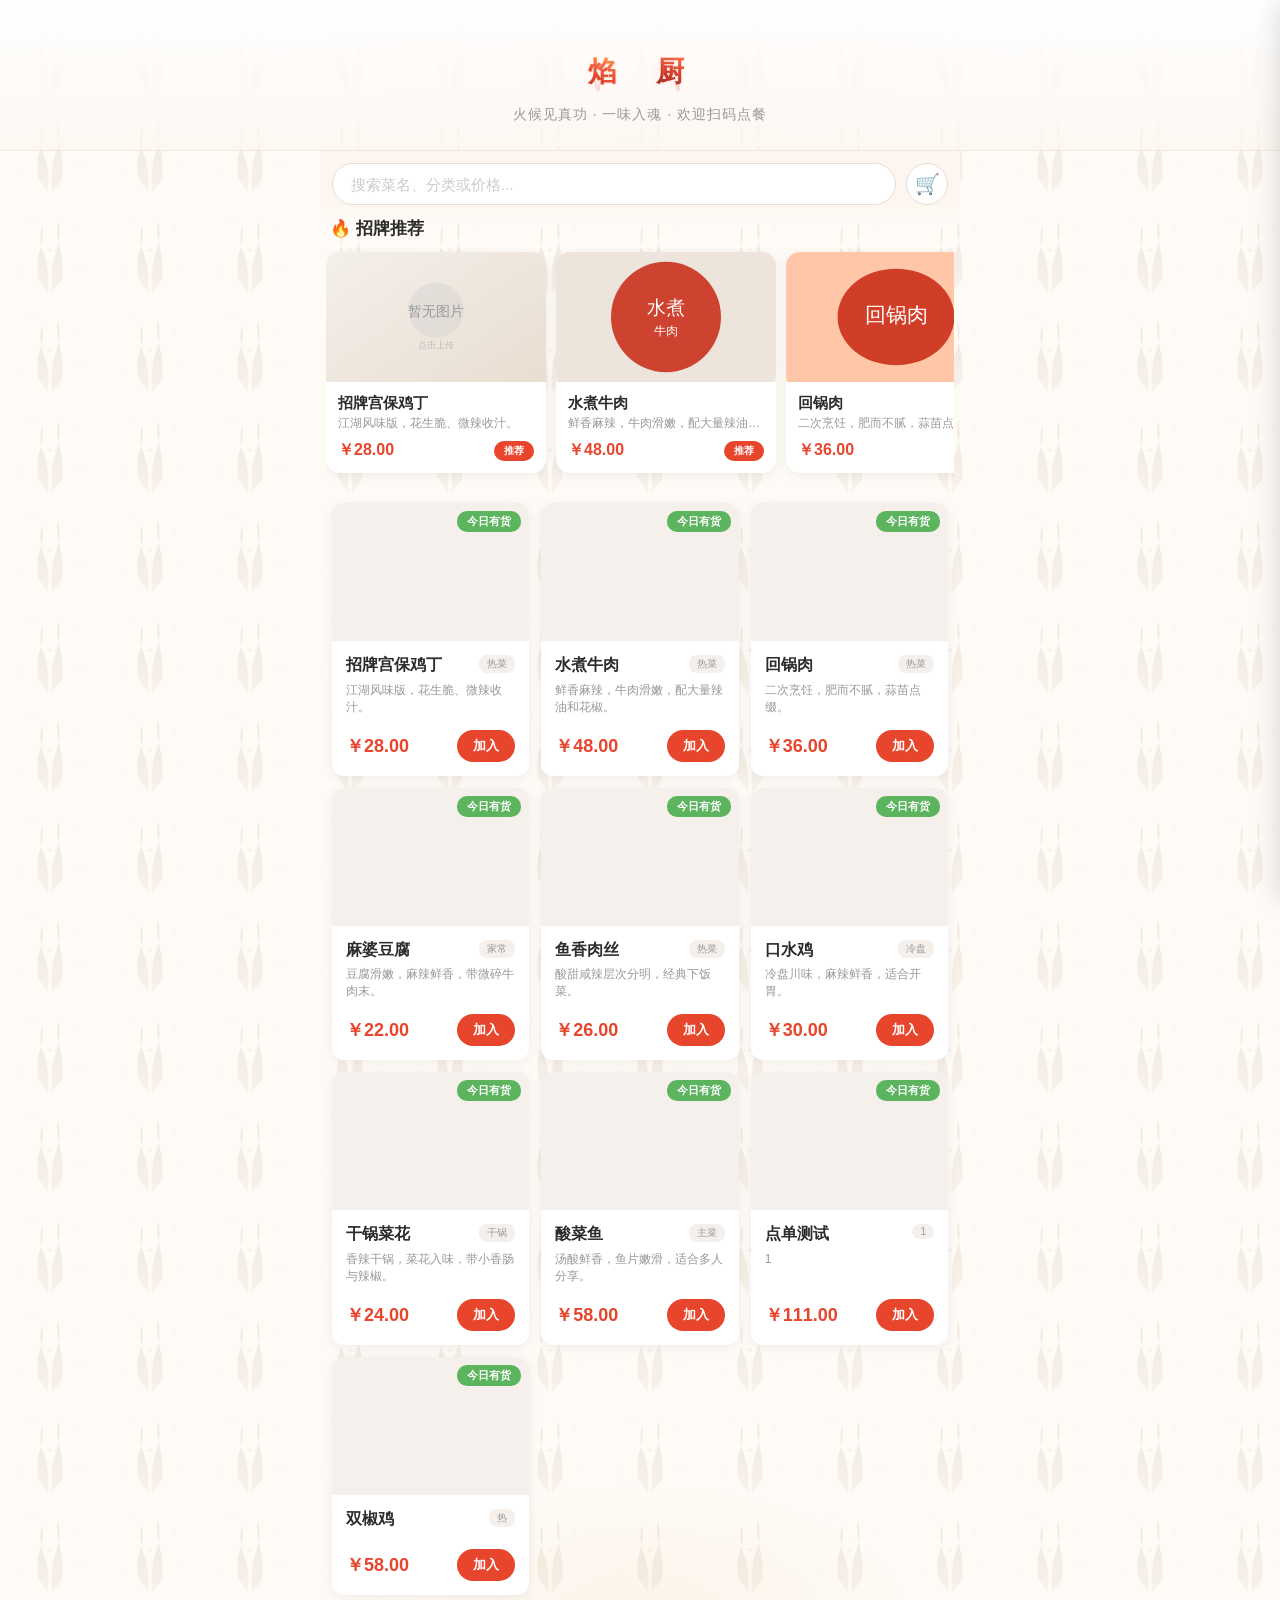
<file: index.html>
<!doctype html>
<html lang="zh-CN">
<head>
  <meta charset="utf-8" />
  <meta name="viewport" content="width=device-width,initial-scale=1" />
  <title>焰厨 - 菜单</title>
  <link rel="stylesheet" href="styles.css?v=2" />
  <meta name="description" content="焰厨菜单，可自主更新菜品和价格。">
</head>
<body>
  <header class="site-header">
    <div class="logo"><img src="images/logo.svg" alt="焰厨" /></div>
    <p class="subtitle">火候见真功 · 一味入魂 · 欢迎扫码点餐</p>
  </header>

  <main>
    <div class="top-row">
      <div class="controls">
        <input id="search" placeholder="搜索菜名、分类或价格..." />
      </div>
      <button id="cartBtn" class="cart-btn">
        <span class="cart-icon">🛒</span>
        <span class="cart-count" id="cartCount">0</span>
      </button>
    </div>

    <!-- 推荐菜品滚动区 -->
    <section id="featured" class="featured-section">
      <h2 class="featured-title">🔥 招牌推荐</h2>
      <div class="featured-scroll" id="featuredScroll"></div>
    </section>

    <section id="menuGrid" class="grid" aria-live="polite"></section>
  </main>

  <!-- 购物车侧栏 -->
  <div id="cartOverlay" class="cart-overlay" aria-hidden="true"></div>
  <aside id="cartPanel" class="cart-panel" aria-hidden="true">
    <div class="cart-header">
      <h3>我的订单</h3>
      <button id="cartClose" class="close-btn" aria-label="关闭">×</button>
    </div>
    <div class="cart-body">
      <div class="cart-people">
        <label>用餐人数</label>
        <div class="people-input">
          <button id="peopleMinus">−</button>
          <span id="peopleNum">2</span>
          <button id="peoplePlus">+</button>
        </div>
      </div>
      <div id="cartItems" class="cart-items"></div>
      <div class="cart-empty" id="cartEmpty">购物车是空的，点击菜品添加</div>
    </div>
    <div class="cart-footer">
      <div class="cart-total">合计：<span id="cartTotal">￥0.00</span></div>
      <button id="orderBtn" class="order-btn" disabled>提交订单</button>
    </div>
  </aside>

  <!-- 菜品详情弹窗 -->
  <div id="modal" class="modal" aria-hidden="true">
    <div class="modal-inner">
      <button id="modalClose" class="close" aria-label="关闭">×</button>
      <img id="modalImg" alt="菜品图片" />
      <h2 id="modalTitle"></h2>
      <p id="modalDesc"></p>
      <p class="price" id="modalPrice"></p>
      <p id="modalAvail" class="avail"></p>
      <button id="modalAddCart" class="add-cart-btn">加入购物车</button>
    </div>
  </div>

  <!-- 支付弹窗 -->
  <div id="payModal" class="modal" aria-hidden="true">
    <div class="modal-inner pay-modal">
      <button id="payClose" class="close" aria-label="关闭">×</button>
      <h2>请扫码支付</h2>
      <p class="pay-amount" id="payAmount"></p>
      <img id="payQR" alt="收款码" class="pay-qr" />
      <p class="pay-tip">支付完成后请向服务员出示</p>
    </div>
  </div>

  <script src="app.js?v=3" defer></script>
</body>
</html>
</file>
<file: styles.css>
/* ===== 焰厨 - 主流餐厅风格 ===== */
:root{
  --bg: #fdf6f0;
  --card: #fff;
  --accent: #e8452d;
  --accent-light: #ff6b4a;
  --gold: #d4943a;
  --text: #2c2c2c;
  --muted: #999;
  --border: #f0e8e0;
  --shadow: 0 2px 12px rgba(0,0,0,0.06);
  --shadow-hover: 0 6px 24px rgba(0,0,0,0.1);
}

*{box-sizing:border-box}

body{
  font-family: -apple-system,BlinkMacSystemFont,'PingFang SC','Microsoft YaHei','Segoe UI',sans-serif;
  margin:0;
  background-color: #fefaf5;
  background-image:
    /* 顶部焰光 */
    radial-gradient(ellipse 700px 350px at 50% -5%, rgba(255,120,60,0.08) 0%, rgba(232,69,45,0.03) 40%, transparent 65%),
    /* 底部暖光 */
    radial-gradient(ellipse 500px 250px at 50% 100%, rgba(212,148,58,0.06) 0%, transparent 55%),
    /* 火焰花纹 - 焰厨专属 */
    url("data:image/svg+xml,%3Csvg width='100' height='100' xmlns='http://www.w3.org/2000/svg'%3E%3Cdefs%3E%3ClinearGradient id='f' x1='0' y1='1' x2='0' y2='0'%3E%3Cstop offset='0%25' stop-color='%23e8ddd0' stop-opacity='0.3'/%3E%3Cstop offset='100%25' stop-color='%23e8ddd0' stop-opacity='0.6'/%3E%3C/linearGradient%3E%3C/defs%3E%3Cg fill='url(%23f)'%3E%3Cpath d='M48 92 Q50 70 44 55 Q38 40 42 25 Q44 40 40 50 Q36 60 38 78 Z'/%3E%3Cpath d='M52 92 Q50 68 56 52 Q62 36 58 20 Q56 36 60 48 Q64 62 62 80 Z'/%3E%3C/g%3E%3Ccircle cx='50' cy='50' r='1.5' fill='%23e8ddd0' opacity='0.5'/%3E%3Ccircle cx='75' cy='30' r='1' fill='%23e8ddd0' opacity='0.4'/%3E%3Ccircle cx='22' cy='72' r='1' fill='%23e8ddd0' opacity='0.4'/%3E%3Ccircle cx='80' cy='65' r='1' fill='%23e8ddd0' opacity='0.3'/%3E%3Ccircle cx='32' cy='18' r='1' fill='%23e8ddd0' opacity='0.3'/%3E%3C/svg%3E");
  color: var(--text);
  min-height:100vh;
  -webkit-font-smoothing: antialiased;
}

/* ===== Header ===== */
.site-header{
  padding: 28px 16px 22px;
  text-align: center;
  background: linear-gradient(180deg, #fff 0%, rgba(253,246,240,0.6) 100%);
  position: relative;
  border-bottom: 1px solid var(--border);
}
.site-header .logo{
  display: block;
  width: 140px;
  height: 56px;
  margin: 0 auto 6px;
}
.site-header .logo img{width:100%;height:100%}
.subtitle{
  margin: 6px 0 0;
  color: var(--muted);
  font-size: 14px;
  letter-spacing: 1px;
}

/* ===== 搜索 + 购物车 ===== */
.top-row{
  display: flex;
  align-items: center;
  gap: 10px;
  padding: 12px 12px 0;
  max-width: 640px;
  margin: 0 auto;
  position: sticky;
  top: 0;
  z-index: 10;
  background: linear-gradient(180deg, var(--bg) 80%, transparent);
  padding-bottom: 12px;
}
.top-row .controls{flex:1}
#search{
  width: 100%;
  height: 42px;
  padding: 0 18px;
  border-radius: 21px;
  border: 1px solid #e8ddd0;
  background: #fff;
  color: var(--text);
  font-size: 15px;
  outline: none;
  transition: border .2s, box-shadow .2s;
}
#search::placeholder{color: #ccc}
#search:focus{
  border-color: var(--accent);
  box-shadow: 0 0 0 3px rgba(232,69,45,0.08);
}

/* 购物车按钮 */
.cart-btn{
  flex-shrink: 0;
  width: 42px;
  height: 42px;
  border-radius: 50%;
  border: 1px solid #e8ddd0;
  background: #fff;
  font-size: 20px;
  cursor: pointer;
  display: flex;
  align-items: center;
  justify-content: center;
  position: relative;
  transition: box-shadow .2s;
}
.cart-btn:active{box-shadow: 0 2px 8px rgba(0,0,0,0.1)}
.cart-count{
  position: absolute;
  top: -5px;
  right: -5px;
  min-width: 20px;
  height: 20px;
  border-radius: 10px;
  background: var(--accent);
  color: #fff;
  font-size: 11px;
  font-weight: 700;
  display: none;
  align-items: center;
  justify-content: center;
  padding: 0 5px;
}

/* ===== 推荐菜品滚动区 ===== */
.featured-section{
  max-width:640px;margin:0 auto;padding:0 6px 10px;
}
.featured-title{
  font-size:17px;font-weight:800;color:var(--text);
  margin:0 0 8px 4px;
}
.featured-scroll{
  display:flex;gap:10px;overflow-x:auto;
  scroll-snap-type:x mandatory;
  -webkit-overflow-scrolling:touch;
  padding:4px 4px 8px;
  scroll-behavior:smooth;
}
.featured-scroll::-webkit-scrollbar{height:0}
.featured-card{
  flex:0 0 220px;scroll-snap-align:start;
  background:#fff;border-radius:14px;overflow:hidden;
  box-shadow:0 2px 12px rgba(0,0,0,0.06);
  cursor:pointer;
  -webkit-tap-highlight-color:transparent;
}
.featured-card:active{transform:scale(0.97)}
.featured-card img{
  width:100%;height:130px;object-fit:cover;display:block;
}
.featured-card .f-body{padding:12px}
.featured-card .f-name{font-size:15px;font-weight:700;color:var(--text)}
.featured-card .f-desc{font-size:12px;color:var(--muted);margin-top:2px;
  white-space:nowrap;overflow:hidden;text-overflow:ellipsis}
.featured-card .f-bottom{display:flex;justify-content:space-between;align-items:center;margin-top:8px}
.featured-card .f-price{font-size:16px;font-weight:800;color:var(--accent)}
.featured-card .f-tag{
  font-size:10px;color:#fff;background:var(--accent);
  padding:3px 10px;border-radius:10px;font-weight:600;
}

/* ===== 菜品网格 ===== */
.grid{
  display: grid;
  grid-template-columns: repeat(2, 1fr);
  gap: 10px;
  padding: 10px 10px 20px;
  max-width: 640px;
  margin: 0 auto;
}
@media (min-width: 500px){
  .grid{grid-template-columns: repeat(2, 1fr); gap: 12px; padding: 12px 12px 24px}
}
@media (min-width: 700px){
  .grid{grid-template-columns: repeat(3, 1fr)}
}

/* ===== 菜品卡片 ===== */
.card{
  background: #fff;
  border-radius: 12px;
  overflow: hidden;
  box-shadow: var(--shadow);
  display: flex;
  flex-direction: column;
  transition: transform .2s, box-shadow .2s;
  -webkit-tap-highlight-color: transparent;
}
.card:active{transform: scale(0.98); box-shadow: var(--shadow-hover)}
.card-img-wrap{
  position: relative;
  overflow: hidden;
  background: #f5f0eb;
}
.card-img-wrap img{
  width: 100%;
  height: 0;
  padding-bottom: 75%;
  object-fit: cover;
  display: block;
}

/* 状态标签 */
.card-badge{
  position: absolute;
  top: 8px;
  right: 8px;
  padding: 3px 10px;
  border-radius: 10px;
  font-size: 11px;
  font-weight: 600;
  color: #fff;
}
.badge-on{background: rgba(76,175,80,0.9)}
.badge-off{background: rgba(158,158,158,0.85)}
.cart-tag{
  position: absolute;
  bottom: 8px;
  left: 8px;
  padding: 3px 10px;
  border-radius: 10px;
  background: rgba(232,69,45,0.9);
  color: #fff;
  font-size: 11px;
  font-weight: 600;
}

/* 卡片内容 */
.card-body{
  padding: 12px;
  flex: 1;
  display: flex;
  flex-direction: column;
  gap: 6px;
}
.card-header{display:flex;justify-content:space-between;align-items:flex-start;gap:6px}
.card-header h3{
  margin: 0;
  font-size: 15px;
  font-weight: 700;
  line-height: 1.3;
  color: var(--text);
}
.card-cat{
  font-size: 10px;
  color: var(--muted);
  background: #f5f0eb;
  padding: 2px 8px;
  border-radius: 8px;
  white-space: nowrap;
  flex-shrink: 0;
}
.card-desc{
  font-size: 12px;
  color: var(--muted);
  margin: 0;
  line-height: 1.4;
  display: -webkit-box;
  -webkit-line-clamp: 2;
  -webkit-box-orient: vertical;
  overflow: hidden;
}

/* 价格 + 加入按钮 */
.card-bottom{
  display: flex;
  justify-content: space-between;
  align-items: center;
  margin-top: auto;
  padding-top: 8px;
}
.card-price{
  font-weight: 800;
  font-size: 17px;
  color: var(--accent);
}
.card-add-btn{
  padding: 7px 16px;
  border-radius: 16px;
  border: 0;
  background: var(--accent);
  color: #fff;
  font-size: 13px;
  font-weight: 700;
  cursor: pointer;
  transition: background .15s, transform .1s;
  -webkit-tap-highlight-color: transparent;
  min-width: 52px;
  text-align: center;
}
.card-add-btn:active{transform: scale(0.94); background: #c0392b}
.card-add-btn.off{
  background: #eee;
  color: #bbb;
  cursor: not-allowed;
}
.card-add-btn.off:active{transform: none}

/* ===== 信息面板 ===== */
.info-panel{
  display: grid;
  grid-template-columns: 1fr 1fr;
  gap: 10px;
  padding: 0 10px 24px;
  max-width: 640px;
  margin: 0 auto;
}
.panel-card{
  background: #fff;
  border-radius: 12px;
  padding: 16px;
  box-shadow: var(--shadow);
}
.panel-card h2{
  margin: 0 0 10px;
  font-size: 15px;
  font-weight: 700;
  color: var(--text);
}
.panel-card p,.panel-card li{
  font-size: 13px;
  color: var(--muted);
  line-height: 1.6;
  margin: 0;
}
.panel-card ul{padding-left: 16px; margin: 4px 0}
.panel-card code{
  background: #f5f0eb;
  padding: 2px 6px;
  border-radius: 4px;
  font-size: 12px;
}
#qrCode{
  width: 140px;
  height: 140px;
  background: #fff;
  border-radius: 12px;
  display: block;
  margin: 10px auto;
  padding: 6px;
  border: 1px solid var(--border);
}

/* ===== 弹窗（菜品详情） ===== */
.modal{
  position: fixed;
  inset: 0;
  display: flex;
  align-items: flex-end;
  justify-content: center;
  background: rgba(0,0,0,0.4);
  visibility: hidden;
  opacity: 0;
  transition: opacity .25s, visibility .25s;
  z-index: 100;
}
.modal[aria-hidden="false"]{visibility:visible;opacity:1}
.modal-inner{
  background: #fff;
  width: 100%;
  max-width: 500px;
  max-height: 85vh;
  overflow: auto;
  border-radius: 20px 20px 0 0;
  animation: slideUp .3s ease-out;
  padding-bottom: env(safe-area-inset-bottom);
}
@keyframes slideUp{from{transform:translateY(100%)}to{transform:translateY(0)}}

.modal-inner img{
  width: 100%;
  height: 220px;
  object-fit: cover;
  border-radius: 20px 20px 0 0;
}
.modal-inner h2{margin:16px 20px 4px;font-size:20px;font-weight:700}
.modal-inner .cat-tag{
  display: inline-block;
  margin: 0 20px;
  font-size: 12px;
  color: var(--muted);
  background: #f5f0eb;
  padding: 3px 10px;
  border-radius: 10px;
}
.modal-inner > p{margin:8px 20px;color:var(--muted);font-size:14px;line-height:1.6}
.modal-inner .price{font-size:22px;margin:8px 20px;font-weight:800;color:var(--accent)}

.close{
  position: absolute;
  right: 16px;
  top: 16px;
  width: 32px;
  height: 32px;
  border: 0;
  border-radius: 50%;
  background: rgba(0,0,0,0.4);
  color: #fff;
  font-size: 20px;
  cursor: pointer;
  display: flex;
  align-items: center;
  justify-content: center;
  z-index: 5;
}

.avail-tag{
  margin: 8px 20px 16px;
  padding: 8px 16px;
  border-radius: 8px;
  font-size: 13px;
  font-weight: 600;
  display: inline-block;
}
.avail-yes{background:#e8f5e9;color:#388e3c}
.avail-no{background:#fbe9e7;color:#c62828}

/* 详情页加入按钮 */
.add-cart-btn{
  display: block;
  width: calc(100% - 40px);
  margin: 0 20px 20px;
  padding: 14px;
  border-radius: 12px;
  border: 0;
  background: var(--accent);
  color: #fff;
  font-size: 16px;
  font-weight: 700;
  cursor: pointer;
}
.add-cart-btn:active{background:#c0392b}

/* ===== 购物车侧栏 ===== */
.cart-overlay{
  position: fixed;
  inset: 0;
  background: rgba(0,0,0,0.4);
  z-index: 90;
  visibility: hidden;
  opacity: 0;
  transition: opacity .25s;
}
.cart-overlay[aria-hidden="false"]{visibility:visible;opacity:1}
.cart-panel{
  position: fixed;
  top: 0;
  right: 0;
  bottom: 0;
  width: min(380px, 88vw);
  background: #fff;
  z-index: 91;
  display: flex;
  flex-direction: column;
  transform: translateX(100%);
  transition: transform .3s ease-out;
  box-shadow: -4px 0 24px rgba(0,0,0,0.12);
}
.cart-panel[aria-hidden="false"]{transform:translateX(0)}

.cart-header{
  display: flex;
  justify-content: space-between;
  align-items: center;
  padding: 18px 20px;
  border-bottom: 1px solid var(--border);
}
.cart-header h3{margin:0;font-size:18px;font-weight:700}
.close-btn{
  background: none;
  border: 0;
  font-size: 28px;
  color: #ccc;
  cursor: pointer;
  padding: 0;
  line-height: 1;
}
.close-btn:active{color:var(--text)}

.cart-body{flex:1;overflow-y:auto;padding:12px 16px}
.cart-footer{padding:16px 20px;border-top:1px solid var(--border);padding-bottom:calc(16px + env(safe-area-inset-bottom))}

/* 人数选择 */
.cart-people{
  display: flex;
  justify-content: space-between;
  align-items: center;
  padding: 10px 0 14px;
  margin-bottom: 12px;
  border-bottom: 1px solid var(--border);
}
.cart-people label{font-size:15px;color:var(--text)}
.people-input{display:flex;align-items:center;gap:14px}
.people-input button{
  width: 32px;
  height: 32px;
  border-radius: 50%;
  border: 1px solid #ddd;
  background: #f5f5f5;
  font-size: 18px;
  cursor: pointer;
  display: flex;
  align-items: center;
  justify-content: center;
  color: var(--text);
}
.people-input button:active{background:#e0e0e0}
.people-input span{font-size:18px;font-weight:700;min-width:24px;text-align:center}

/* 购物车商品 */
.cart-empty{text-align:center;color:#ccc;padding:40px 0;font-size:14px}
.cart-item{
  display:flex;align-items:center;gap:10px;
  padding:12px 0;border-bottom:1px solid var(--border);
}
.cart-item img{width:50px;height:50px;object-fit:cover;border-radius:8px;flex-shrink:0}
.cart-item-info{flex:1;min-width:0}
.cart-item-info strong{display:block;font-size:14px;font-weight:600}
.cart-item-info span{font-size:12px;color:var(--muted)}
.cart-note{font-size:12px;color:#e8452d;display:block;margin-top:2px}
.cart-note-btn{font-size:11px;color:var(--accent);cursor:pointer;display:inline-block;margin-top:2px;text-decoration:underline}
.cart-note-btn:active{opacity:0.7}
.cart-item-qty{display:flex;align-items:center;gap:8px}
.cart-item-qty button{
  width: 28px;
  height: 28px;
  border-radius: 50%;
  border: 1px solid #ddd;
  background: #f5f5f5;
  font-size: 16px;
  cursor: pointer;
}
.cart-item-qty button:active{background:#e0e0e0}
.cart-item-qty span{font-size:15px;min-width:20px;text-align:center}

/* 合计 */
.cart-total{font-size:18px;font-weight:700;margin-bottom:12px}
.cart-total span{color:var(--accent)}

/* 下单按钮 */
.order-btn{
  width: 100%;
  padding: 14px;
  border-radius: 12px;
  border: 0;
  background: var(--accent);
  color: #fff;
  font-size: 17px;
  font-weight: 700;
  cursor: pointer;
}
.order-btn:disabled{background:#ddd;color:#bbb}
.order-btn:not(:disabled):active{background:#c0392b}

/* ===== 支付弹窗 ===== */
.pay-modal{text-align:center}
.pay-amount{font-size:22px;font-weight:700;color:var(--accent);margin:8px 0}
.pay-qr{max-width:200px;margin:12px auto;border-radius:12px;display:block}
.pay-tip{font-size:13px;color:var(--muted);margin-bottom:12px}

/* ===== Toast ===== */
.cart-toast{
  position: fixed;
  top: 20px;
  left: 50%;
  transform: translateX(-50%);
  background: rgba(0,0,0,0.8);
  color: #fff;
  padding: 10px 22px;
  border-radius: 20px;
  font-size: 14px;
  z-index: 999;
  opacity: 0;
  pointer-events: none;
  transition: opacity .3s;
}
.cart-toast.show{opacity:1}

/* ===== 状态 ===== */
.empty-state{
  padding: 40px 16px;
  text-align: center;
  color: #ccc;
  font-size: 14px;
}
.error{
  padding: 16px;
  margin: 10px;
  border-radius: 12px;
  background: #fff5f5;
  color: #e53e3e;
  text-align: center;
  font-size: 14px;
}

/* ===== 管理后台新版 ===== */
.mgmt-section{
  max-width:680px;margin:0 auto;padding:12px 12px 40px;
  display:flex;flex-direction:column;gap:14px;
}
.mgmt-form-card,.mgmt-list-card{
  background:#fff;border-radius:16px;padding:20px;box-shadow:0 2px 12px rgba(0,0,0,0.05);
}
.mgmt-form-header{
  display:flex;justify-content:space-between;align-items:center;margin-bottom:16px;
}
.mgmt-form-header h2{margin:0;font-size:18px;font-weight:700}
.mgmt-form-row{display:flex;gap:12px;margin-bottom:12px}
.mgmt-field{margin-bottom:12px}
.mgmt-field label{
  display:block;font-size:13px;font-weight:600;color:#666;margin-bottom:4px;
}
.mgmt-field input,.mgmt-field select,.mgmt-field textarea{
  width:100%;padding:11px 14px;border-radius:10px;border:1px solid #e0d8d0;
  font-size:15px;font-family:inherit;outline:none;background:#fafafa;
  transition:border .2s,background .2s;
}
.mgmt-field input:focus,.mgmt-field select:focus,.mgmt-field textarea:focus{
  border-color:var(--accent);background:#fff;
}
.flex-1{flex:1}
.flex-2{flex:2}
.img-upload-row{display:flex;align-items:center;gap:12px}
.img-preview{width:80px;height:60px;object-fit:cover;border-radius:8px;border:1px solid #eee}
.mgmt-submit{
  width:100%;padding:14px;border-radius:12px;border:0;
  background:var(--accent);color:#fff;font-size:16px;font-weight:700;
  cursor:pointer;margin-top:4px;
}
.mgmt-submit:active{background:#c0392b}

/* 拍照按钮 */
.camera-btn{
  display:inline-block;padding:12px 24px;border-radius:12px;
  background:#f0ebe4;color:#555;font-size:15px;font-weight:600;
  cursor:pointer;text-align:center;border:2px dashed #d0c8c0;
  transition:all .15s;
}
.camera-btn:active{background:#e0d8d0}
.mgmt-list-header{
  display:flex;justify-content:space-between;align-items:center;margin-bottom:12px;
}
.mgmt-list-header h2{margin:0;font-size:18px;font-weight:700}

/* ===== 管理后台旧版（保留兼容）===== */
.top-bar{display:flex;align-items:center;gap:10px;padding:10px 12px;max-width:640px;margin:0 auto}
.admin-link{
  color: var(--accent);
  font-size: 13px;
  text-decoration: none;
  font-weight: 600;
}
.admin-panel{
  display: grid;
  grid-template-columns: 1fr;
  gap: 12px;
  padding: 10px 12px;
  max-width: 640px;
  margin: 0 auto;
}
@media (min-width: 700px){.admin-panel{grid-template-columns: 1fr 1fr}}
.admin-card{background:#fff;border-radius:12px;padding:18px;box-shadow:var(--shadow)}
.admin-card h2{margin:0 0 14px;font-size:17px;font-weight:700}
.admin-card form label{display:block;margin-bottom:12px;font-size:13px;color:var(--muted)}
.admin-card form input,
.admin-card form select,
.admin-card form textarea{
  width: 100%;
  padding: 10px 14px;
  margin-top: 4px;
  border-radius: 8px;
  border: 1px solid #e0d8d0;
  font-size: 15px;
  font-family: inherit;
  outline: none;
}
.admin-card form input:focus{border-color:var(--accent)}
.admin-card form textarea{resize:vertical;min-height:60px}
.admin-card form button{
  padding: 12px 24px;
  border-radius: 10px;
  border: 0;
  background: var(--accent);
  color: #fff;
  font-size: 15px;
  font-weight: 700;
  cursor: pointer;
}
.hint{margin-top:8px;font-size:12px;color:var(--muted)}

/* 新版菜品卡片 */
.dish-card-new{
  display:flex;align-items:center;justify-content:space-between;
  gap:10px;padding:14px;margin-bottom:8px;
  background:#fafafa;border-radius:14px;border:1px solid #f0ebe4;
  transition:all .15s;flex-wrap:wrap;
}
.dish-card-new:active{background:#f5f0eb}
.dish-card-new.dish-off{opacity:0.5;background:#f5f5f5}
.dish-card-left{display:flex;align-items:center;gap:10px;flex:1;min-width:0}
.dish-card-left img{width:56px;height:56px;object-fit:cover;border-radius:10px;flex-shrink:0}
.dish-card-info{min-width:0}
.dish-card-name{font-size:15px;font-weight:700;color:var(--text);white-space:nowrap;overflow:hidden;text-overflow:ellipsis}
.dish-card-meta{font-size:12px;color:var(--muted);margin-top:2px}
.dish-card-actions{display:flex;gap:6px;flex-wrap:wrap;align-items:center}
/* Chip 按钮 */
.chip{
  padding:6px 12px;border-radius:16px;border:0;font-size:12px;font-weight:600;
  cursor:pointer;transition:all .15s;white-space:nowrap;
}
.chip:active{transform:scale(0.94)}
.chip-avail.chip-on{background:#e8f5e9;color:#2e7d32}
.chip-avail.chip-off{background:#fbe9e7;color:#c62828}
.chip-rec{background:#f5f5f5;color:#999}
.chip-rec.chip-rec-on{background:#fff3e0;color:#e65100}
.chip-edit{background:#f0f0f0;color:#555;font-size:15px;padding:6px 10px}
.chip-del{background:#fbe9e7;color:#c62828;font-weight:700;font-size:14px;padding:6px 10px}

/* 旧版保留 */
.dish-item{
  display: flex;
  align-items: center;
  gap: 10px;
  padding: 10px 0;
  border-bottom: 1px solid var(--border);
}
.dish-item img{width:50px;height:50px;object-fit:cover;border-radius:8px;flex-shrink:0}
.dish-info{flex:1;min-width:0}
.dish-info strong{display:block;font-size:14px}
.dish-info span{font-size:12px;color:var(--muted)}
.dish-actions{display:flex;gap:6px;flex-shrink:0}
.btn-edit,.btn-del{padding:5px 12px;border-radius:6px;border:0;font-size:12px;cursor:pointer}
.btn-edit{background:#f0f0f0;color:var(--text)}
.btn-del{background:#fbe9e7;color:#c62828}

.admin-tip{padding:10px 12px;text-align:center;font-size:12px;color:var(--muted)}
.admin-tip code{background:#f5f0eb;padding:2px 6px;border-radius:4px}

/* 订单卡片 */
.order-item{
  background:#fafafa;
  border-radius:10px;
  padding:14px;
  margin-bottom:10px;
  border:1px solid var(--border);
}
.order-header{display:flex;justify-content:space-between;align-items:center;flex-wrap:wrap;gap:6px}
.order-id{font-size:11px;color:var(--muted)}
.order-total{font-weight:700;color:var(--accent);font-size:16px}
.order-meta{font-size:12px;color:var(--muted);margin-top:4px}
.order-dishes{font-size:13px;color:var(--text);margin-top:6px;padding-left:4px}
.order-status{display:inline-block;padding:3px 10px;border-radius:10px;font-size:11px}
.status-new{background:#fff3e0;color:#e65100}
.status-done{background:#e8f5e9;color:#2e7d32}

/* Toast */
.toast{
  position: fixed;
  bottom: 30px;
  left: 50%;
  transform: translateX(-50%);
  background: rgba(0,0,0,0.8);
  color: #fff;
  padding: 10px 24px;
  border-radius: 20px;
  font-size: 14px;
  z-index: 999;
  opacity: 0;
  pointer-events: none;
  transition: opacity .3s;
}
.toast.show{opacity:1}

/* QR上传 */
.qr-upload-section{padding:12px 0;text-align:center}
.qr-upload-section img{max-width:180px;border-radius:12px;margin:8px 0;border:1px solid var(--border)}

/* 标签切换 */
.tabs{display:flex;gap:4px;padding:10px 12px 0;max-width:640px;margin:0 auto}
.tab-btn{
  padding:10px 18px;
  border:0;
  border-radius:8px 8px 0 0;
  background:#f0ebe4;
  color:var(--muted);
  font-size:14px;
  cursor:pointer;
}
.tab-btn.active{background:#fff;color:var(--text);font-weight:600}
.tab-content{display:none}
.tab-content.active{display:block}

/* 滚动容器 */
#orderListContainer{max-height:360px;overflow-y:auto}

/* ===== 大屏微调 ===== */
@media (min-width: 500px){
  .site-header{padding:36px 20px 26px}
  .site-header .logo{width:160px;height:64px}
  .card-img-wrap img{padding-bottom:70%}
  .card-body{padding:14px}
  .card-header h3{font-size:16px}
  .card-price{font-size:18px}
  .modal-inner{border-radius:20px}
  .modal-inner img{border-radius:20px 20px 0 0}
}
</file>
